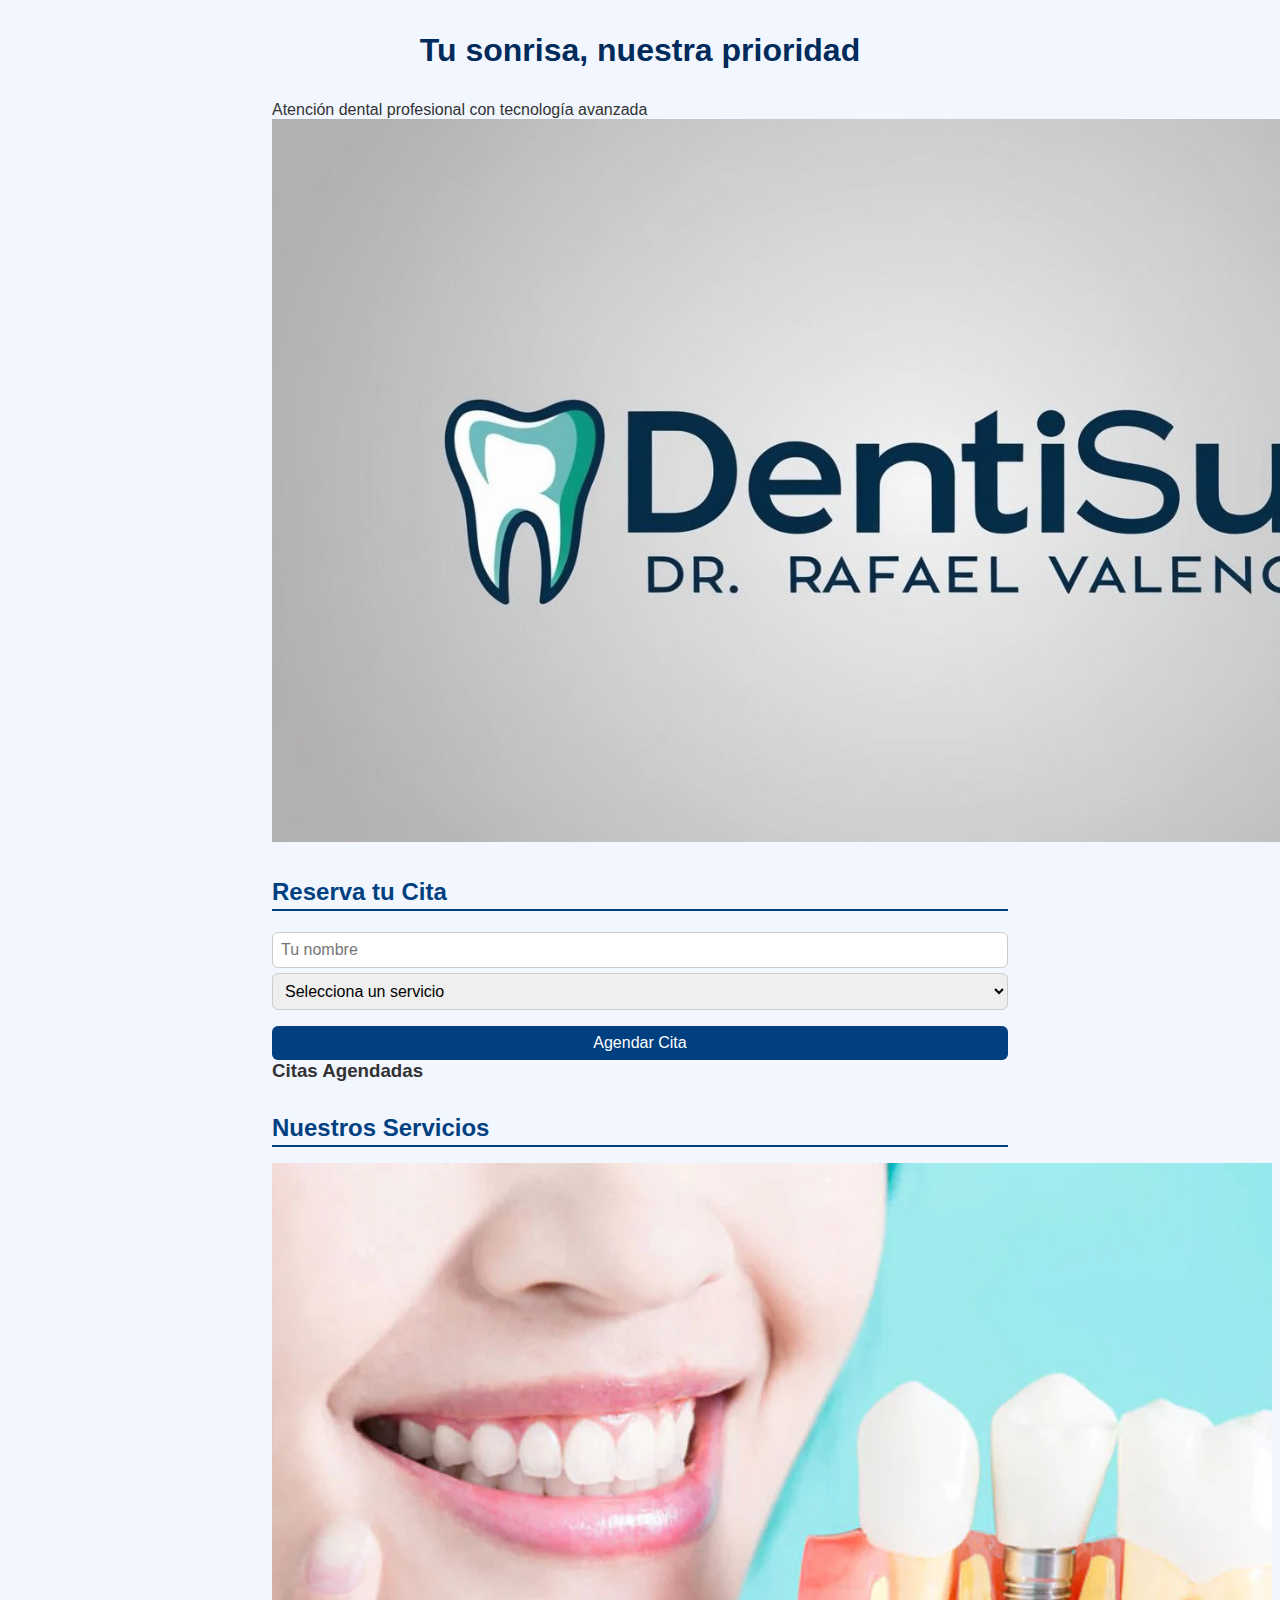
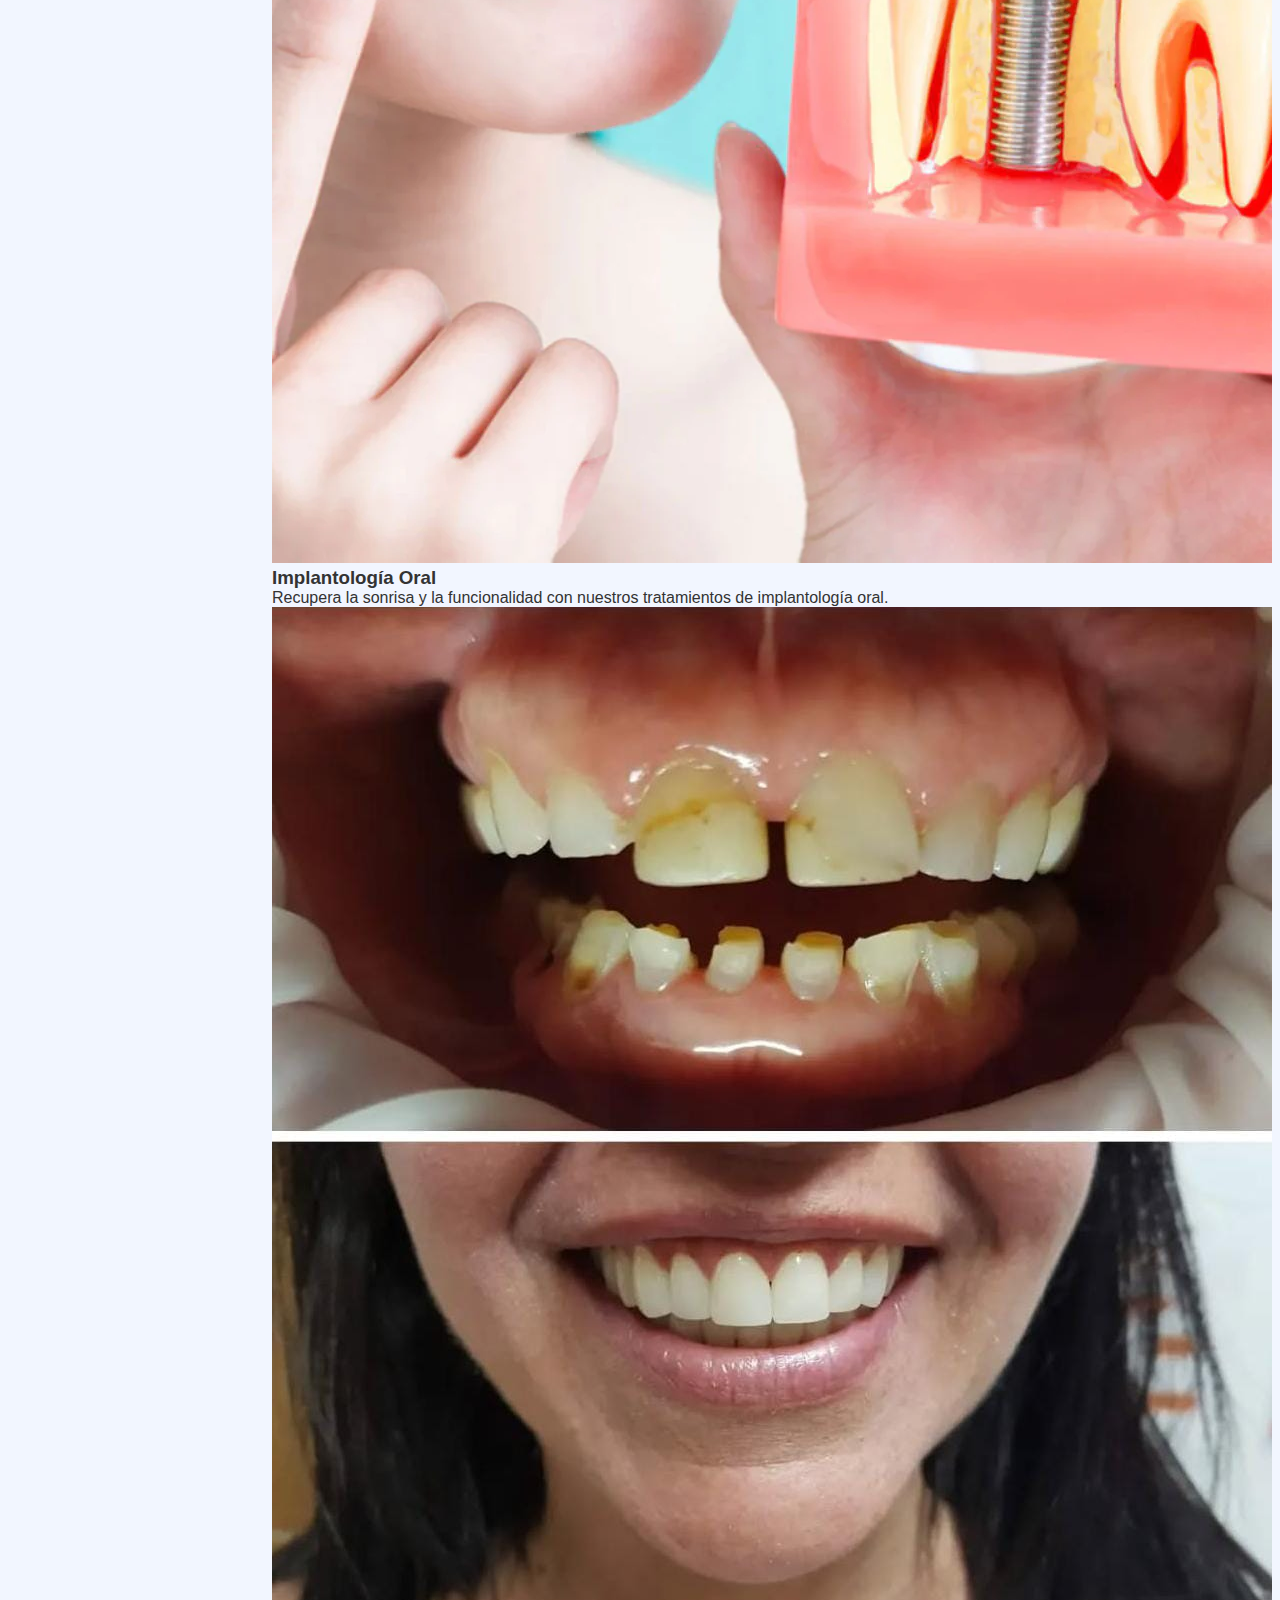
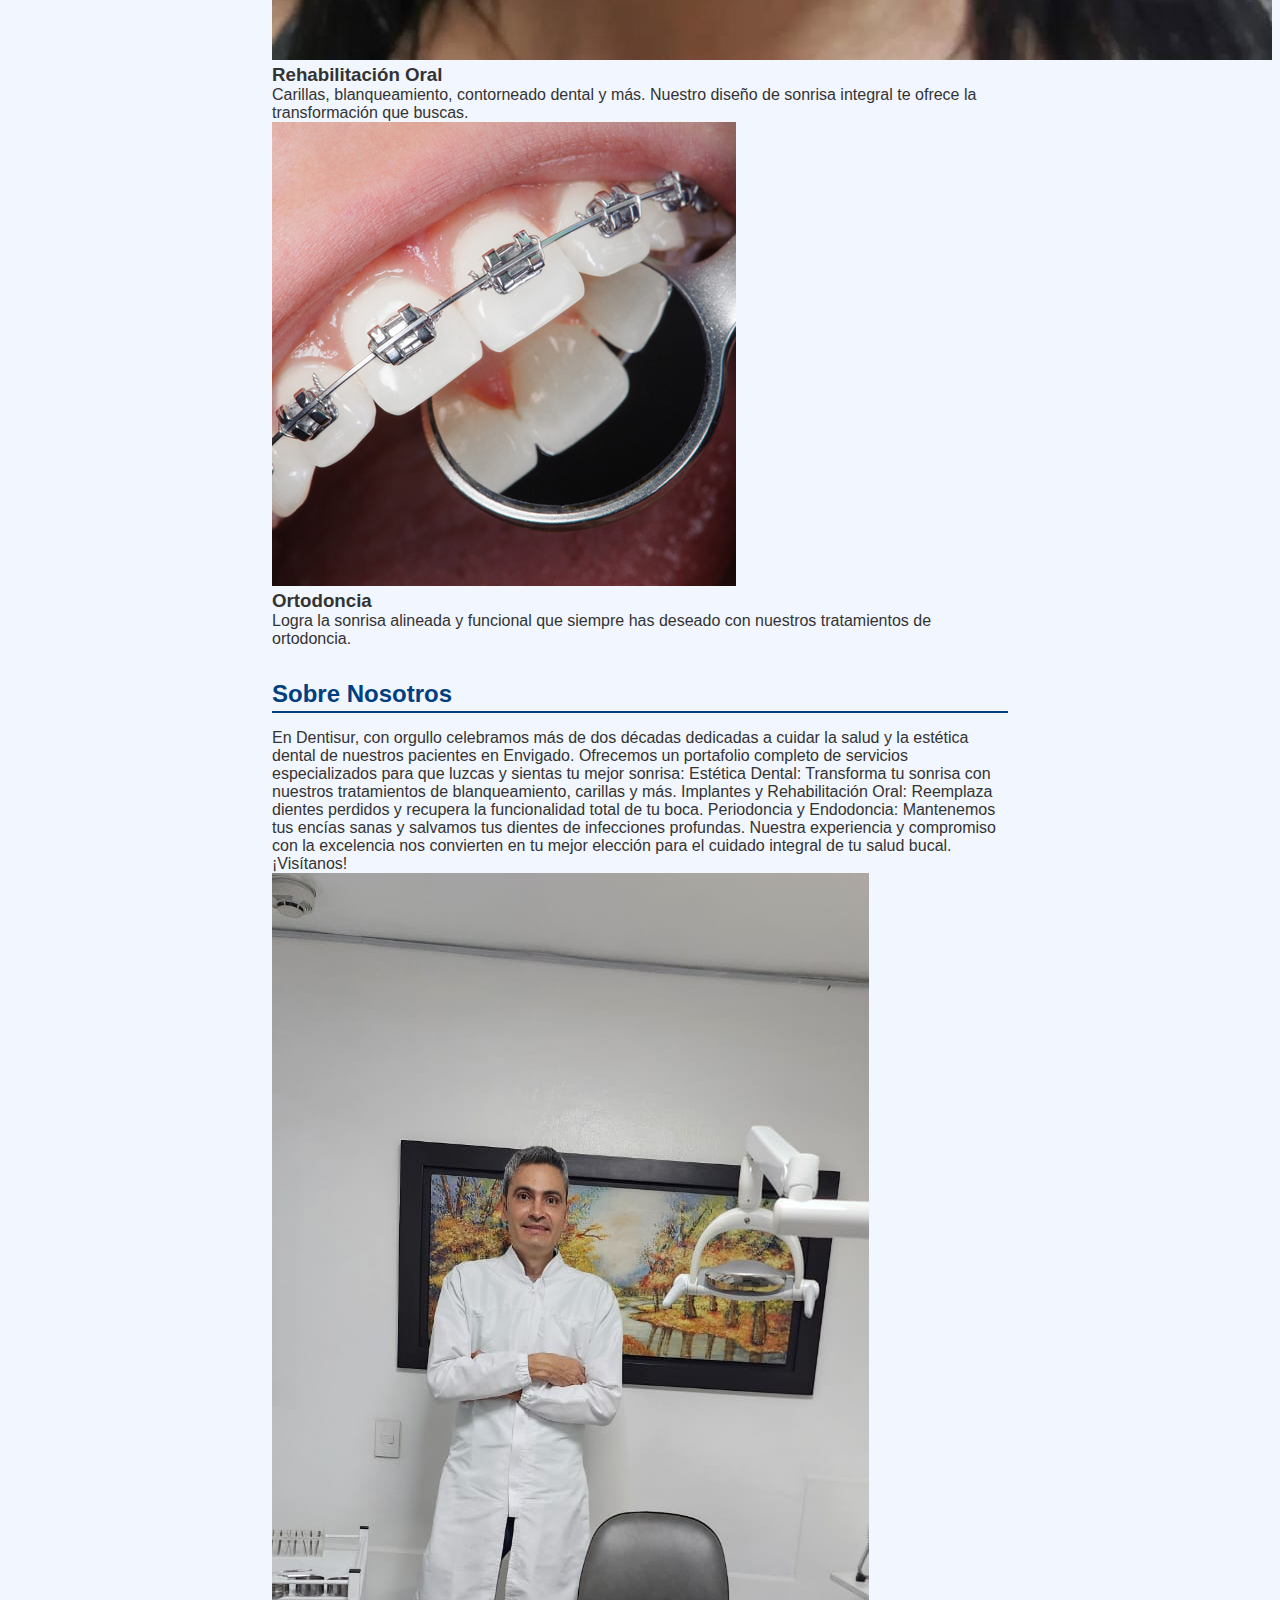
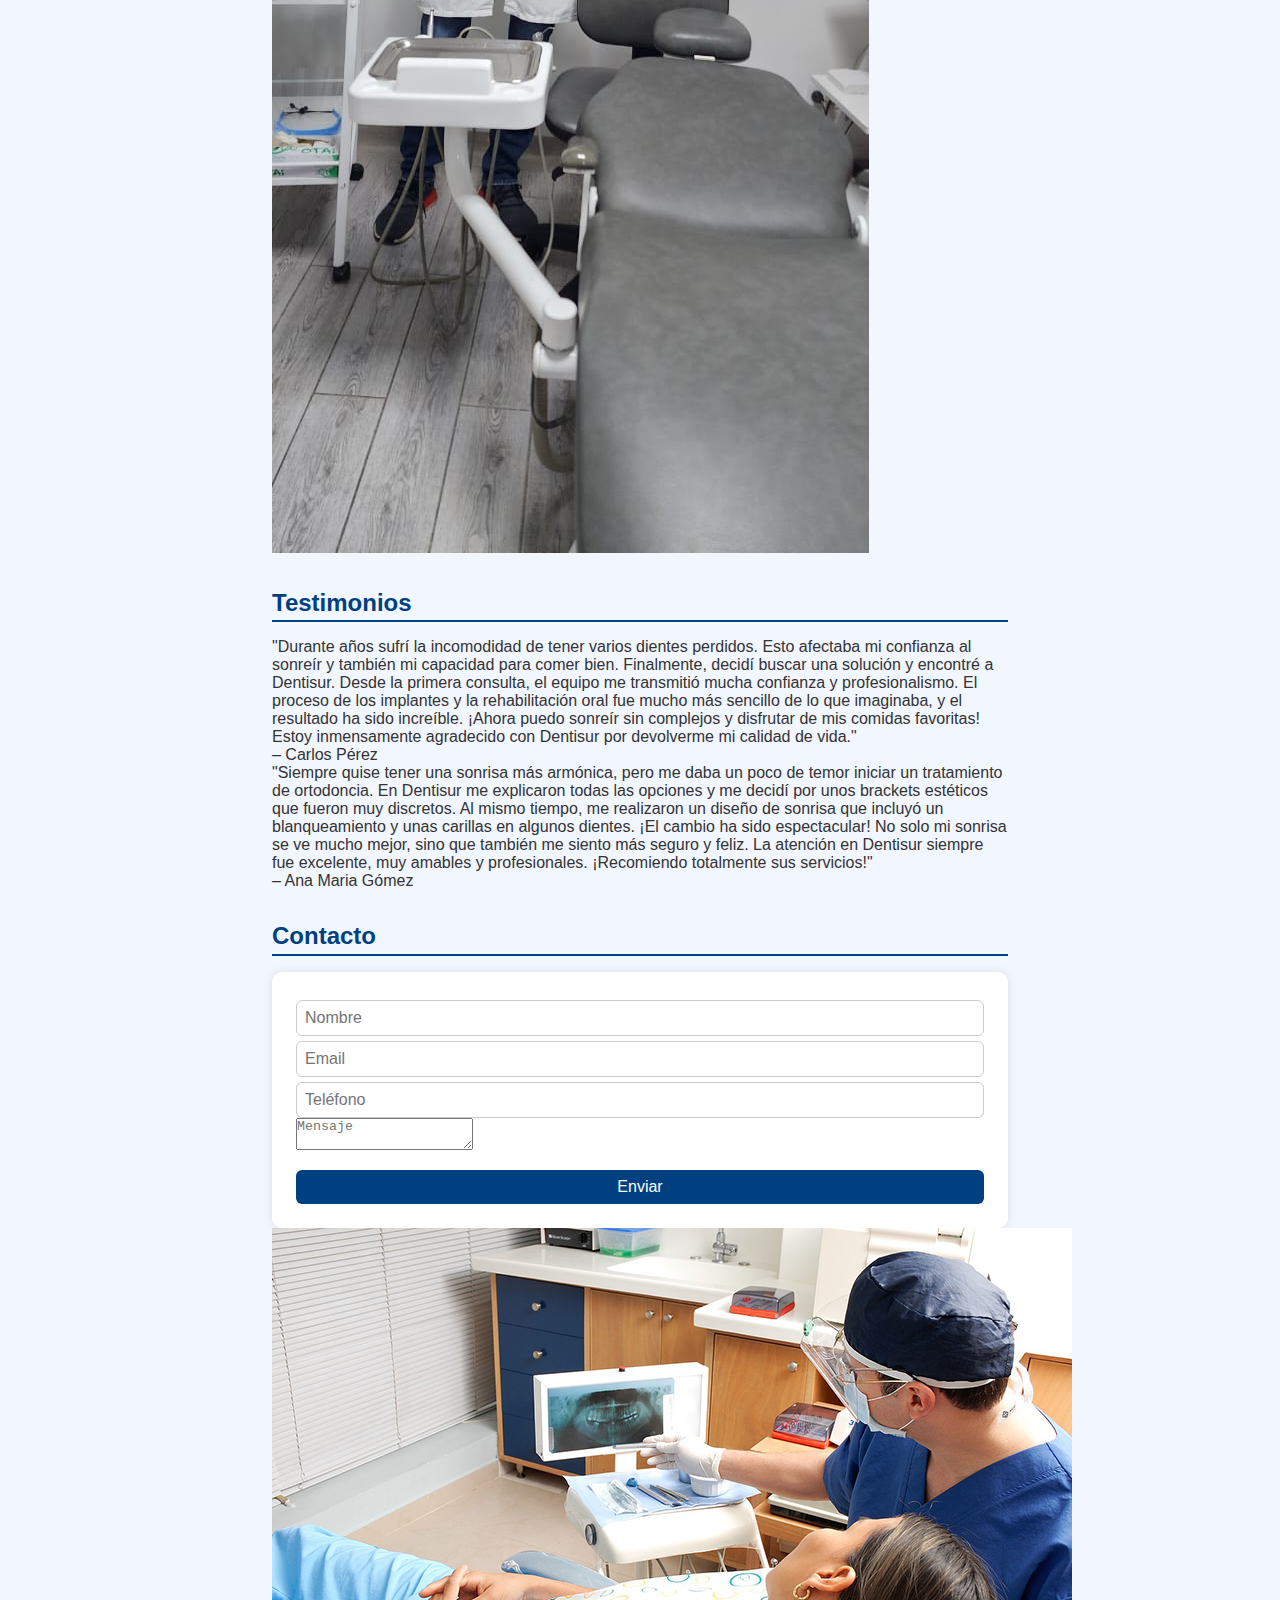
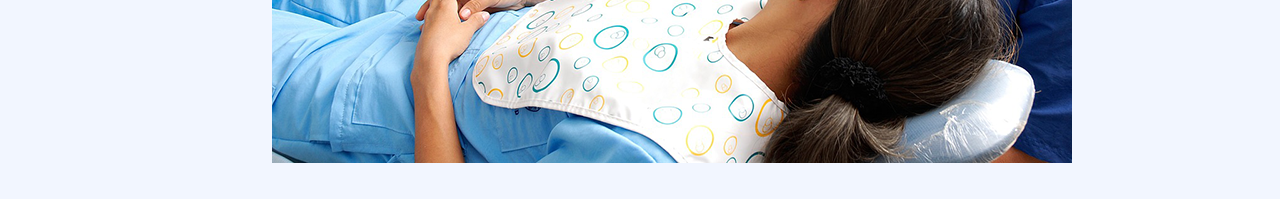
<file: index.html>
<!DOCTYPE html>
<html lang="es">
<head>
  <meta charset="UTF-8">
  <meta name="viewport" content="width=device-width, initial-scale=1.0">
  <title>DENTISUR | Clínica Dental</title>

  <link rel="stylesheet" href="./sytle.css">

</head>
<body>

  <!-- Hero / Encabezado -->
  <header>
    <h1>Tu sonrisa, nuestra prioridad</h1>
    <p>Atención dental profesional con tecnología avanzada</p>
    <div>
      <img src="./img/logo.jpg" alt="Imagen de odontología">
    </div>
  </header>

  <!-- Sección de Reserva de Citas -->
  <section id="reserva-citas">
    <h2>Reserva tu Cita</h2>
    <div class="formulario-cita">
      <input type="text" id="nombre-paciente" placeholder="Tu nombre" required>
      <select id="servicio-seleccion" required>
        <option value="">Selecciona un servicio</option>
        <option value="Implantología Oral">Implantología Oral</option>
        <option value="Rehabilitación Oral">Rehabilitación Oral</option>
        <option value="Ortodoncia">Ortodoncia</option>
      </select>
      <button id="agendar-cita">Agendar Cita</button>
    </div>
    <div id="citas-agendadas">
      <h3>Citas Agendadas</h3>
      <ul id="lista-citas"></ul>
    </div>
  </section>

  <!-- Sección de Servicios -->
  <section id="servicios">
    <h2>Nuestros Servicios</h2>
    <div class="Implante">
      <img src="./img/implantologia.webp" alt="Servicio 1">
      <h3>Implantología Oral</h3>
      <p>Recupera la sonrisa y la funcionalidad con nuestros tratamientos de implantología oral.</p>
    </div>
    <div class="Rehabilitacion">
      <img src="./img/rehabilitacion.jpg" alt="Servicio 2">
      <h3>Rehabilitación Oral</h3>
      <p>Carillas, blanqueamiento, contorneado dental y más. Nuestro diseño de sonrisa integral te ofrece la transformación que buscas.</p>
    </div>
    <div class="Ortodoncia">
      <img src="./img/ortodoncia.png" alt="Servicio 3">
      <h3>Ortodoncia</h3>
      <p>Logra la sonrisa alineada y funcional que siempre has deseado con nuestros tratamientos de ortodoncia.</p>
    </div>
  </section>

  <!-- Sección Sobre Nosotros -->
  <section id="nosotros">
    <h2>Sobre Nosotros</h2>
    <p> En Dentisur, con orgullo celebramos más de dos décadas dedicadas a cuidar la salud y la estética dental de nuestros pacientes en Envigado. Ofrecemos un portafolio completo de servicios especializados para que luzcas y sientas tu mejor sonrisa:
        
        Estética Dental: Transforma tu sonrisa con nuestros tratamientos de blanqueamiento, carillas y más.
        Implantes y Rehabilitación Oral: Reemplaza dientes perdidos y recupera la funcionalidad total de tu boca.
        Periodoncia y Endodoncia: Mantenemos tus encías sanas y salvamos tus dientes de infecciones profundas.
        Nuestra experiencia y compromiso con la excelencia nos convierten en tu mejor elección para el cuidado integral de tu salud bucal. ¡Visítanos!</p>
    <div>
      <img src="./img/odontologo.jpg" alt="Equipo dental">
    </div>
  </section>

  <!-- Sección de Testimonios -->
  <section id="testimonios">
    <h2>Testimonios</h2>
    <blockquote>
      <p>"Durante años sufrí la incomodidad de tener varios dientes perdidos. Esto afectaba mi confianza al sonreír y también mi capacidad para comer bien. Finalmente, decidí buscar una solución y encontré a Dentisur. Desde la primera consulta, el equipo me transmitió mucha confianza y profesionalismo. El proceso de los implantes y la rehabilitación oral fue mucho más sencillo de lo que imaginaba, y el resultado ha sido increíble. ¡Ahora puedo sonreír sin complejos y disfrutar de mis comidas favoritas! Estoy inmensamente agradecido con Dentisur por devolverme mi calidad de vida." </p>
      <footer>– Carlos Pérez</footer>
    </blockquote>
    <blockquote>
      <p>"Siempre quise tener una sonrisa más armónica, pero me daba un poco de temor iniciar un tratamiento de ortodoncia. En Dentisur me explicaron todas las opciones y me decidí por unos brackets estéticos que fueron muy discretos. Al mismo tiempo, me realizaron un diseño de sonrisa que incluyó un blanqueamiento y unas carillas en algunos dientes. ¡El cambio ha sido espectacular! No solo mi sonrisa se ve mucho mejor, sino que también me siento más seguro y feliz. La atención en Dentisur siempre fue excelente, muy amables y profesionales. ¡Recomiendo totalmente sus servicios!"</p>
      <footer>– Ana Maria Gómez</footer>
    </blockquote>
  </section>

  <!-- Sección de Contacto -->
  <section id="contacto">
    <h2>Contacto</h2>
    <form>
      <input type="text" name="nombre" placeholder="Nombre" required>
      <input type="email" name="email" placeholder="Email" required>
      <input type="tel" name="telefono" placeholder="Teléfono">
      <textarea name="mensaje" placeholder="Mensaje" required></textarea>
      <button type="submit">Enviar</button>
    </form>
    <div>
      <img src="./img/consulta.png" alt="Consulta odontológica">
    </div>
  </section>

  <script src="./index.js"></script>

</body>
</html>
</file>
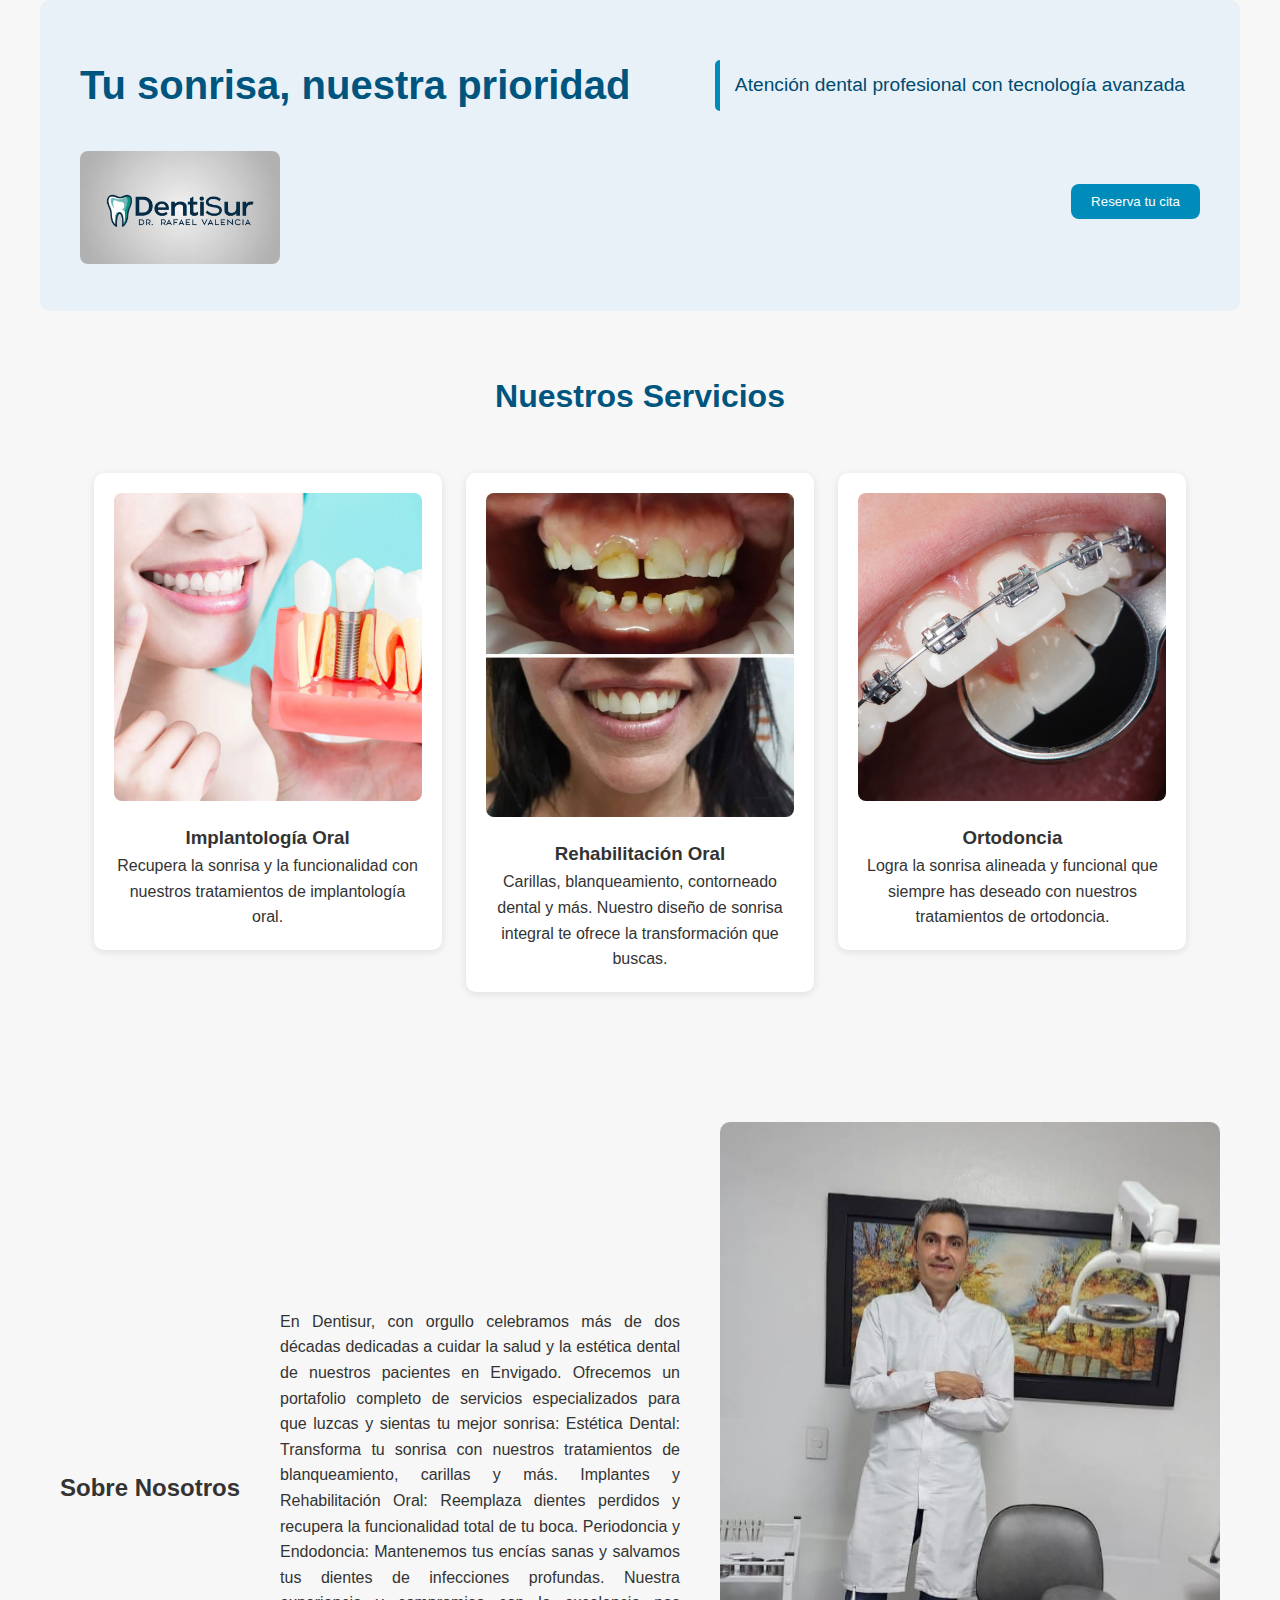
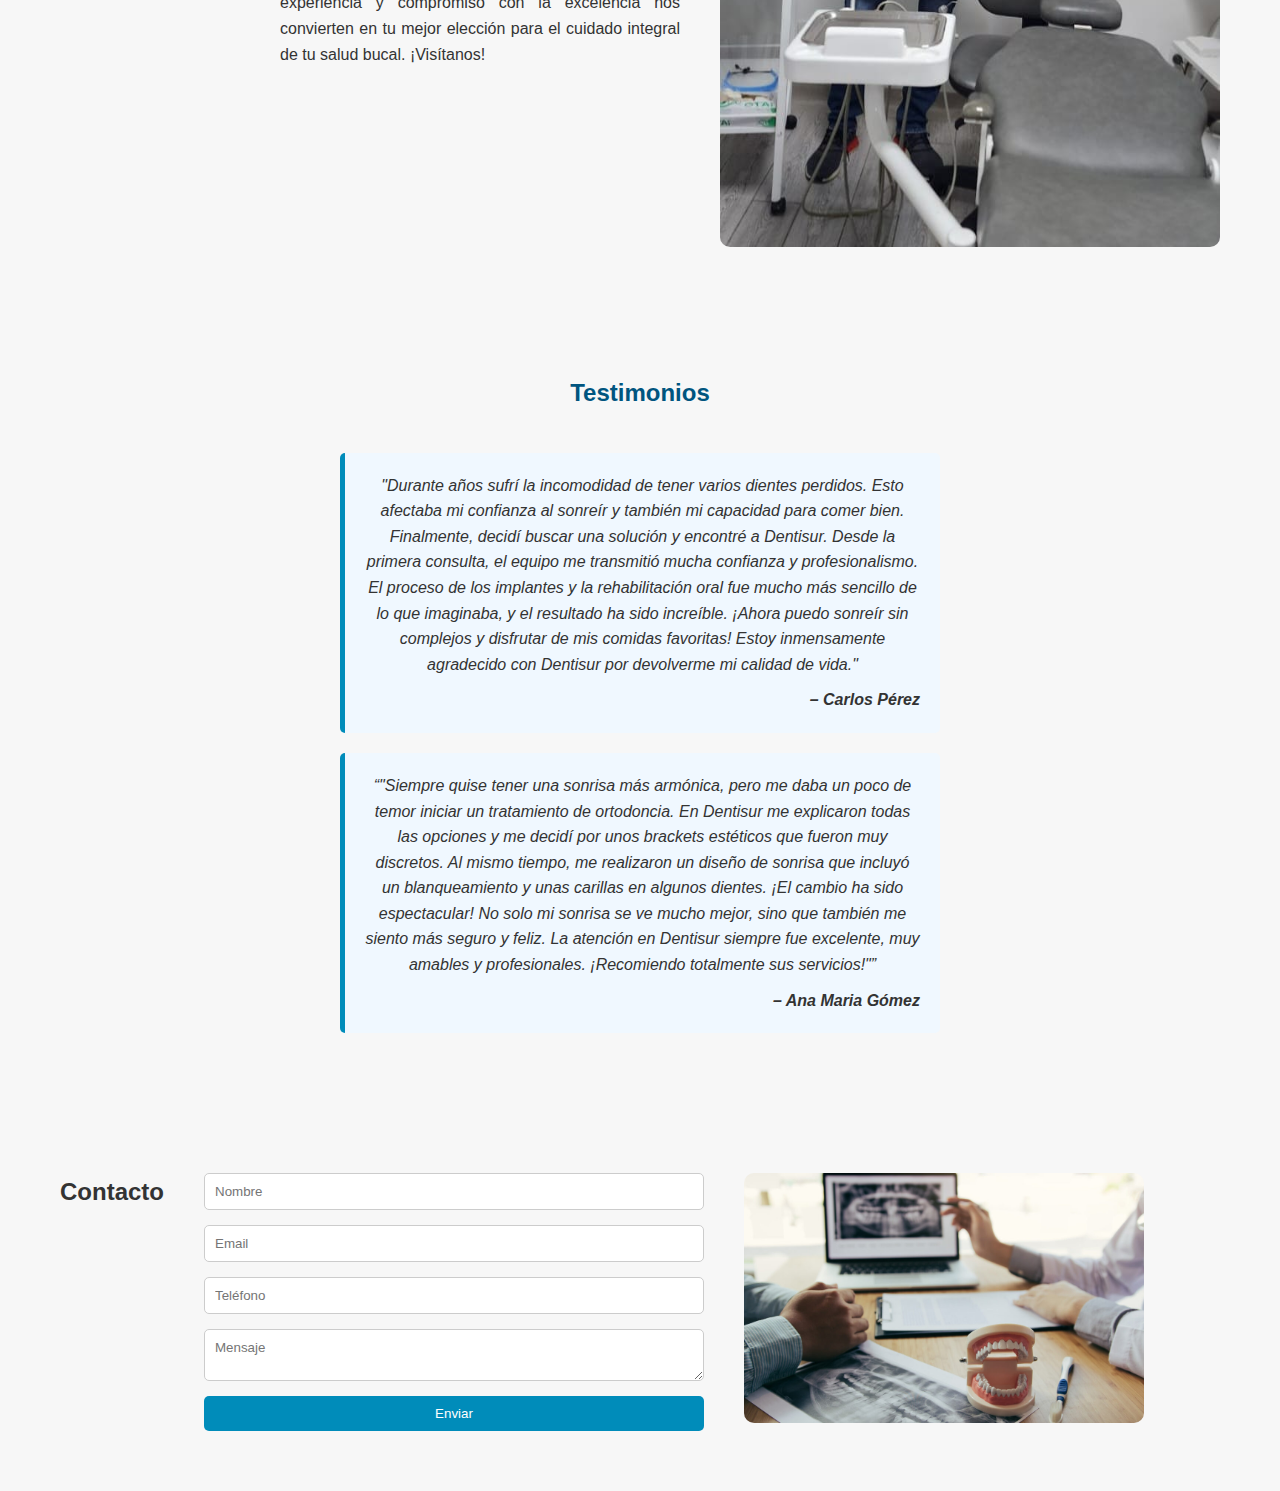
<file: Entrega/index.html>
<!DOCTYPE html>
<html lang="es">
<head>
  <meta charset="UTF-8">
  <meta name="viewport" content="width=device-width, initial-scale=1.0">
  <title>DENTISUR | Clínica Dental</title>

  <link rel="stylesheet" href="./style.css">

</head>
<body>

  <!-- Hero / Encabezado -->
  <header>
    <h1>Tu sonrisa, nuestra prioridad</h1>
    <p>Atención dental profesional con tecnología avanzada</p>
    <div>
      <img src="./img/logo dentisur.png" alt="Imagen de odontología">
    </div>
    <button>Reserva tu cita</button>
  </header>

  <!-- Sección de Servicios -->
  <section id="servicios">
    <h2>Nuestros Servicios</h2>
    <div class="Implante">
      <img src="./img/implantologia.webp" alt="Servicio 1">
      <h3>Implantología Oral</h3>
      <p>Recupera la sonrisa y la funcionalidad con nuestros tratamientos de implantología oral.</p>
    </div>
    <div class="Rehabilitacion">
      <img src="./img/rehabilitacion.jpg" alt="Servicio 2">
      <h3>Rehabilitación Oral</h3>
      <p>Carillas, blanqueamiento, contorneado dental y más. Nuestro diseño de sonrisa integral te ofrece la transformación que buscas.</p>
    </div>
    <div class="Ortodoncia">
      <img src="./img/ortodoncia.png" alt="Servicio 3">
      <h3>Ortodoncia</h3>
      <p>Logra la sonrisa alineada y funcional que siempre has deseado con nuestros tratamientos de ortodoncia.</p>
    </div>
  </section>

  <!-- Sección Sobre Nosotros -->
  <section id="nosotros">
    <h2>Sobre Nosotros</h2>
    <p> En Dentisur, con orgullo celebramos más de dos décadas dedicadas a cuidar la salud y la estética dental de nuestros pacientes en Envigado. Ofrecemos un portafolio completo de servicios especializados para que luzcas y sientas tu mejor sonrisa:
        
        Estética Dental: Transforma tu sonrisa con nuestros tratamientos de blanqueamiento, carillas y más.
        Implantes y Rehabilitación Oral: Reemplaza dientes perdidos y recupera la funcionalidad total de tu boca.
        Periodoncia y Endodoncia: Mantenemos tus encías sanas y salvamos tus dientes de infecciones profundas.
        Nuestra experiencia y compromiso con la excelencia nos convierten en tu mejor elección para el cuidado integral de tu salud bucal. ¡Visítanos!</p>
    <div>
      <img src="./img/odontologo.jpg" alt="Equipo dental">
    </div>
  </section>

  <!-- Sección de Testimonios -->
  <section id="testimonios">
    <h2>Testimonios</h2>
    <blockquote>
      <p>"Durante años sufrí la incomodidad de tener varios dientes perdidos. Esto afectaba mi confianza al sonreír y también mi capacidad para comer bien. Finalmente, decidí buscar una solución y encontré a Dentisur. Desde la primera consulta, el equipo me transmitió mucha confianza y profesionalismo. El proceso de los implantes y la rehabilitación oral fue mucho más sencillo de lo que imaginaba, y el resultado ha sido increíble. ¡Ahora puedo sonreír sin complejos y disfrutar de mis comidas favoritas! Estoy inmensamente agradecido con Dentisur por devolverme mi calidad de vida." </p>
      <footer>– Carlos Pérez</footer>
    </blockquote>
    <blockquote>
      <p>“"Siempre quise tener una sonrisa más armónica, pero me daba un poco de temor iniciar un tratamiento de ortodoncia. En Dentisur me explicaron todas las opciones y me decidí por unos brackets estéticos que fueron muy discretos. Al mismo tiempo, me realizaron un diseño de sonrisa que incluyó un blanqueamiento y unas carillas en algunos dientes. ¡El cambio ha sido espectacular! No solo mi sonrisa se ve mucho mejor, sino que también me siento más seguro y feliz. La atención en Dentisur siempre fue excelente, muy amables y profesionales. ¡Recomiendo totalmente sus servicios!"”</p>
      <footer>– Ana Maria Gómez</footer>
    </blockquote>
  </section>

  <!-- Sección de Contacto -->
  <section id="contacto">
    <h2>Contacto</h2>
    <form>
      <input type="text" name="nombre" placeholder="Nombre" required>
      <input type="email" name="email" placeholder="Email" required>
      <input type="tel" name="telefono" placeholder="Teléfono">
      <textarea name="mensaje" placeholder="Mensaje" required></textarea>
      <button type="submit">Enviar</button>
    </form>
    <div>
      <img src="./img/consulta.jpg" alt="Consulta odontológica">
    </div>
  </section>

  <script src="./index.js"></script>

</body>
</html>
</file>
<file: sytle.css>
* {
  margin: 0;
  padding: 0;
  box-sizing: border-box;
}

body {
  font-family: 'Segoe UI', Tahoma, Geneva, Verdana, sans-serif;
  background: #f2f6ff;
  color: #333;
  padding: 2rem;
  max-width: 800px;
  margin: auto;
}

h1 {
  text-align: center;
  margin-bottom: 2rem;
  color: #002b5b;
}

h2 {
  margin-top: 2rem;
  margin-bottom: 1rem;
  color: #004080;
  border-bottom: 2px solid #004080;
  padding-bottom: 0.2rem;
}

ul#lista-servicios {
  background: #e8f0fe;
  padding: 1rem;
  border-radius: 8px;
  list-style-type: disc;
  padding-left: 2rem;
}

form {
  background: #ffffff;
  padding: 1.5rem;
  border-radius: 10px;
  box-shadow: 0 0 10px rgba(0,0,0,0.1);
}

form label {
  display: block;
  margin-bottom: 1rem;
  font-weight: 500;
}

input, select, button {
  padding: 0.5rem;
  border: 1px solid #ccc;
  border-radius: 6px;
  font-size: 1rem;
  width: 100%;
  margin-top: 0.3rem;
}

button {
  background-color: #004080;
  color: white;
  border: none;
  cursor: pointer;
  margin-top: 1rem;
  transition: background-color 0.3s;
}

button:hover {
  background-color: #0059b3;
}

#cita-guardada {
  background-color: #e9f7ef;
  border-left: 5px solid #28a745;
  padding: 1rem;
  border-radius: 8px;
  margin-top: 1rem;
}

#eliminar-cita {
  background-color: #c82333;
  margin-top: 1rem;
}

#eliminar-cita:hover {
  background-color: #a71d2a;
}
</file>
<file: Entrega/style.css>
/* Reset general */
* {
    margin: 0;
    padding: 0;
    box-sizing: border-box;
    font-family: 'Segoe UI', sans-serif;
  }
  
  body {
    background-color: #f7f7f7;
    color: #333;
    line-height: 1.6;
  }
  
  /* Secciones generales */
  section, header {
    padding: 60px 20px;
    max-width: 1200px;
    margin: auto;
  }
  
  /* Encabezado */
  header {
    display: flex;
    flex-wrap: wrap;
    align-items: center;
    justify-content: space-between;
    background-color: #e8f1f8;
    border-radius: 10px;
    padding: 40px;
    text-align: left;
  }
  
  header h1 {
    font-size: 2.5em;
    color: #00557f;
  }
  
  header p {
   
        font-size: 1.2em;
        margin: 20px 0;
        padding: 10px 15px;
        color: #004a6f;
        border-left: 5px solid #008cba;
        border-radius: 5px;
        max-width: 500px;
        line-height: 1.6;
      }
      
  
  header button {
    padding: 10px 20px;
    background-color: #008cba;
    color: white;
    border: none;
    border-radius: 8px;
    cursor: pointer;
    transition: background-color 0.3s;
  }
  
  header button:hover {
    background-color: #0073a1;
  }
  
  header img {
    max-width: 200px;
    width: 100%;
    margin-top: 20px;
    border-radius: 8px;
  }
  
  /* Servicios */
  #servicios {
    text-align: center;
  }
  
  #servicios h2 {
    font-size: 2em;
    margin-bottom: 40px;
    color: #00557f;
  }
  
  #servicios div[class] {
    display: inline-block;
    width: 30%;
    margin: 10px;
    vertical-align: top;
    background-color: #fff;
    padding: 20px;
    border-radius: 10px;
    box-shadow: 0 2px 8px rgba(0, 0, 0, 0.1);
  }
  
  #servicios img {
    width: 100%;
    height: auto;
    border-radius: 8px;
    margin-bottom: 15px;
  }
  
  /* Sobre Nosotros */
  #nosotros {
    display: flex;
    align-items: center;
    gap: 40px;
    flex-wrap: wrap;
  }
  
  #nosotros img {
    max-width: 500px;
    width: 100%;
    border-radius: 10px;
  }
  
  #nosotros p {
    flex: 1;
    font-size: 1em;
    line-height: 1.6;
    text-align: justify;
  }
  
  /* Testimonios */
  #testimonios {
    text-align: center;
  }
  
  #testimonios h2 {
    margin-bottom: 40px;
    color: #00557f;
  }
  
  #testimonios blockquote {
    margin: 20px auto;
    max-width: 600px;
    font-style: italic;
    background-color: #f0f8ff;
    padding: 20px;
    border-left: 5px solid #008cba;
    border-radius: 5px;
  }
  
  #testimonios footer {
    margin-top: 10px;
    text-align: right;
    font-weight: bold;
  }
  
  /* Contacto */
  #contacto {
    display: flex;
    flex-wrap: wrap;
    gap: 40px;
    align-items: flex-start;
  }
  
  #contacto form {
    flex: 1;
    display: flex;
    flex-direction: column;
    gap: 15px;
    max-width: 500px;
  }
  
  #contacto input, #contacto textarea {
    padding: 10px;
    border-radius: 5px;
    border: 1px solid #ccc;
  }
  
  #contacto button {
    background-color: #008cba;
    color: white;
    border: none;
    padding: 10px;
    border-radius: 5px;
    cursor: pointer;
  }
  
  #contacto img {
    max-width: 400px;
    width: 100%;
    border-radius: 10px;
  }
  
  /* Responsivo */
  @media (max-width: 768px) {
    header, #nosotros, #contacto {
      flex-direction: column;
      text-align: center;
    }
  
    #servicios div[class] {
      width: 100%;
    }
  
    #contacto form, #contacto img {
      width: 100%;
    }
  }
</file>
